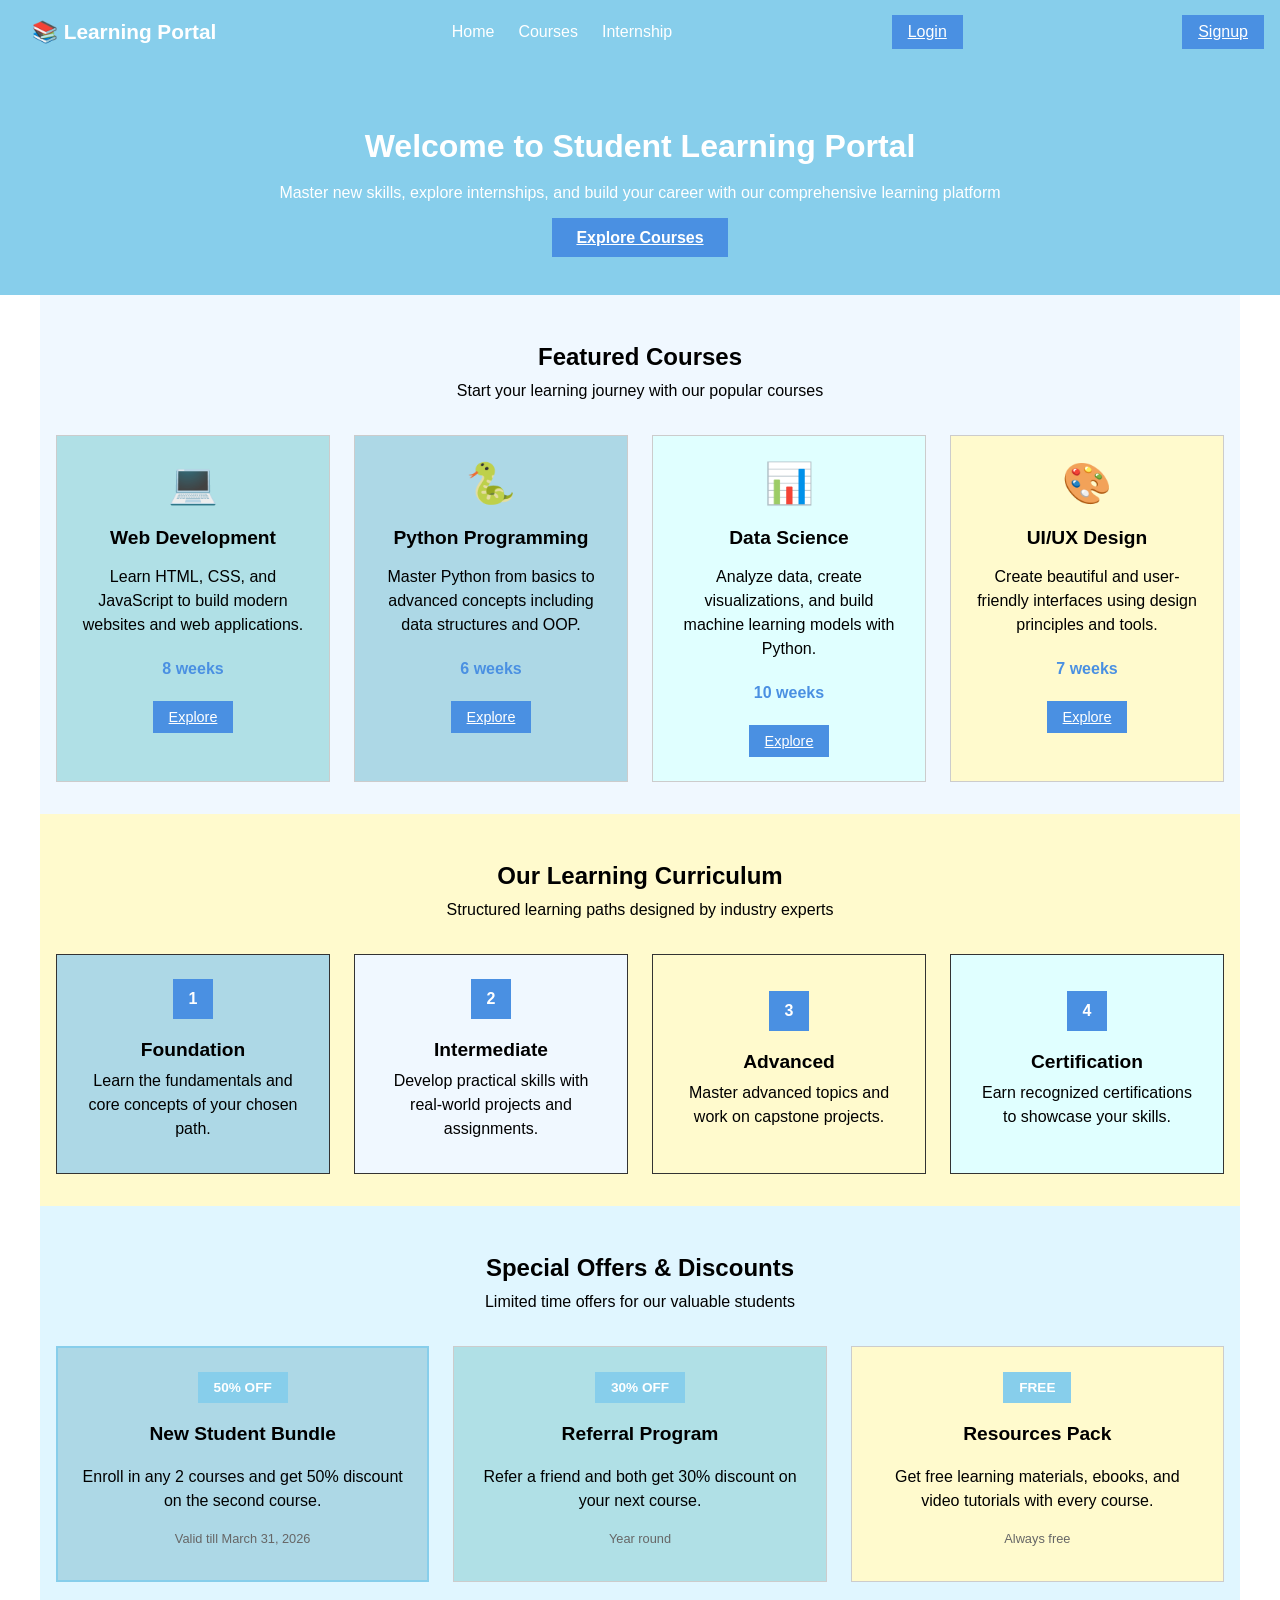
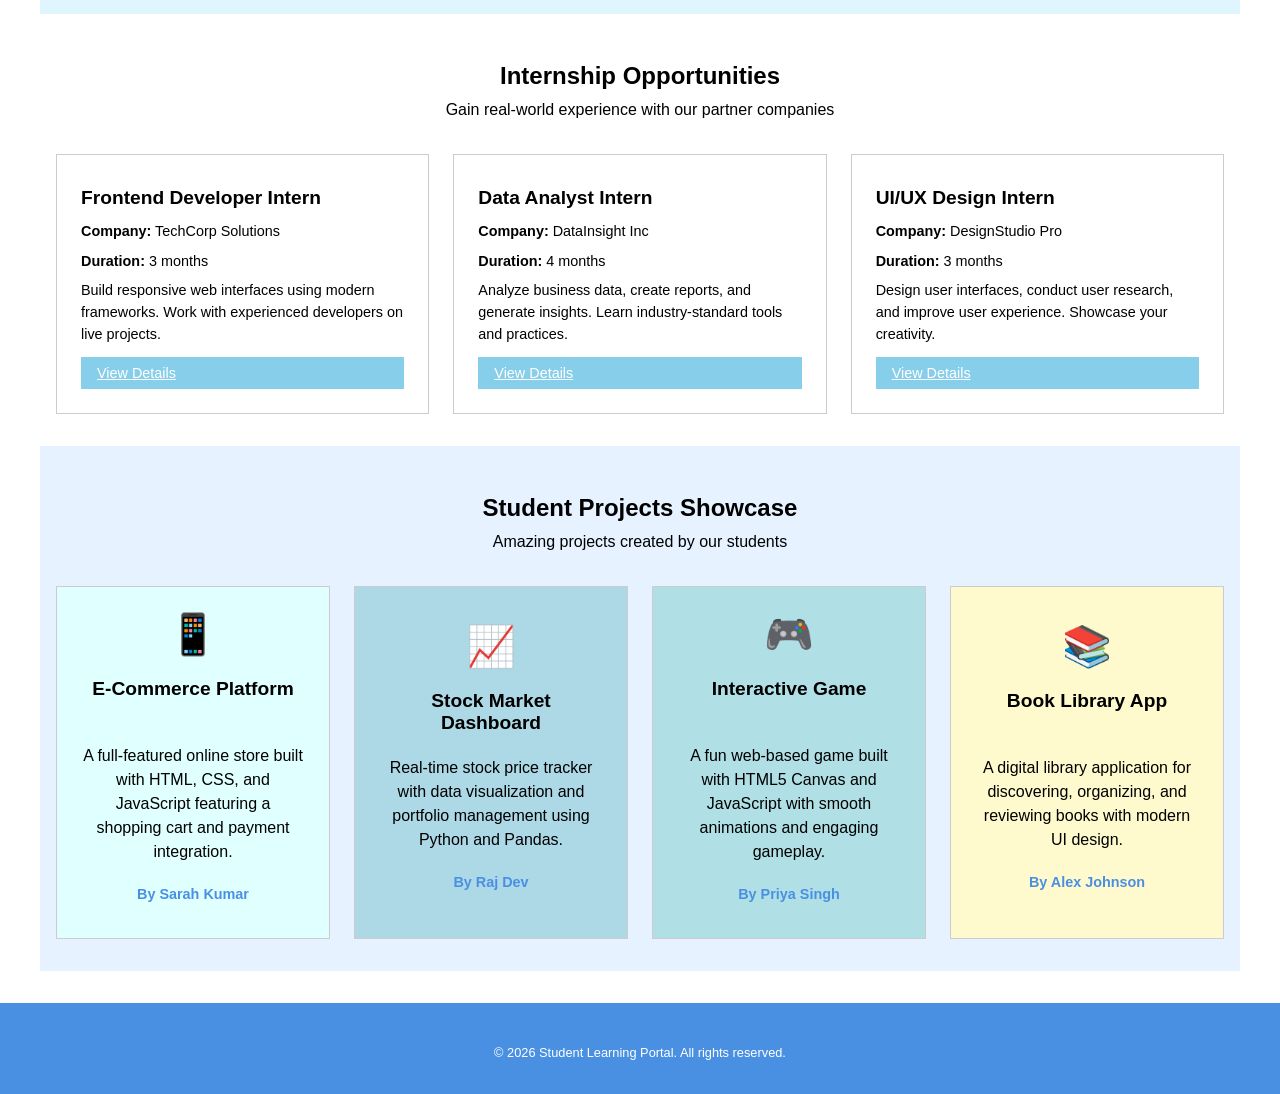
<file: index.html>
<!DOCTYPE html>
<html lang="en">
<head>
    <meta charset="UTF-8">
    <meta name="viewport" content="width=device-width, initial-scale=1.0">
    <title>Student Learning Portal - Home</title>
    <link rel="stylesheet" href="style.css">
</head>
<body>
    <!-- Navigation Bar -->
    <nav class="navbar">
        <div class="nav-container">
            <div class="logo">📚 Learning Portal</div>
            <ul class="nav-links">
                <li><a href="index.html" class="active">Home</a></li>
                <li><a href="courses.html">Courses</a></li>
                <li><a href="internship.html">Internship</a></li>
            </ul>
            <a href="login.html?form=login" class="auth-btn">Login</a>
            <a href="login.html?form=signup" class="auth-btn">Signup</a>
        </div>
    </nav>

    <!-- Hero Section -->
    <section class="hero">
        <div class="hero-content">
            <h1>Welcome to Student Learning Portal</h1>
            <p>Master new skills, explore internships, and build your career with our comprehensive learning platform</p>
            <a href="courses.html" class="cta-btn">Explore Courses</a>
        </div>
    </section>

    <!-- Courses Section -->
    <section class="section courses-preview">
        <div class="section-header">
            <h2>Featured Courses</h2>
            <p>Start your learning journey with our popular courses</p>
        </div>
        <div class="courses-grid">
            <div class="course-card">
                <div class="course-icon">💻</div>
                <h3>Web Development</h3>
                <p>Learn HTML, CSS, and JavaScript to build modern websites and web applications.</p>
                <p class="course-duration">8 weeks</p>
                <a href="courses.html" class="btn btn-primary">Explore</a>
            </div>
            <div class="course-card">
                <div class="course-icon">🐍</div>
                <h3>Python Programming</h3>
                <p>Master Python from basics to advanced concepts including data structures and OOP.</p>
                <p class="course-duration">6 weeks</p>
                <a href="courses.html" class="btn btn-primary">Explore</a>
            </div>
            <div class="course-card">
                <div class="course-icon">📊</div>
                <h3>Data Science</h3>
                <p>Analyze data, create visualizations, and build machine learning models with Python.</p>
                <p class="course-duration">10 weeks</p>
                <a href="courses.html" class="btn btn-primary">Explore</a>
            </div>
            <div class="course-card">
                <div class="course-icon">🎨</div>
                <h3>UI/UX Design</h3>
                <p>Create beautiful and user-friendly interfaces using design principles and tools.</p>
                <p class="course-duration">7 weeks</p>
                <a href="courses.html" class="btn btn-primary">Explore</a>
            </div>
        </div>
    </section>

    <!-- Curriculum Overview Section -->
    <section class="section curriculum">
        <div class="section-header">
            <h2>Our Learning Curriculum</h2>
            <p>Structured learning paths designed by industry experts</p>
        </div>
        <div class="curriculum-grid">
            <div class="curriculum-card">
                <div class="curriculum-number">1</div>
                <h3>Foundation</h3>
                <p>Learn the fundamentals and core concepts of your chosen path.</p>
            </div>
            <div class="curriculum-card">
                <div class="curriculum-number">2</div>
                <h3>Intermediate</h3>
                <p>Develop practical skills with real-world projects and assignments.</p>
            </div>
            <div class="curriculum-card">
                <div class="curriculum-number">3</div>
                <h3>Advanced</h3>
                <p>Master advanced topics and work on capstone projects.</p>
            </div>
            <div class="curriculum-card">
                <div class="curriculum-number">4</div>
                <h3>Certification</h3>
                <p>Earn recognized certifications to showcase your skills.</p>
            </div>
        </div>
    </section>

    <!-- Offers & Discounts Section -->
    <section class="section offers">
        <div class="section-header">
            <h2>Special Offers & Discounts</h2>
            <p>Limited time offers for our valuable students</p>
        </div>
        <div class="offers-grid">
            <div class="offer-card offer-featured">
                <div class="discount-badge">50% OFF</div>
                <h3>New Student Bundle</h3>
                <p>Enroll in any 2 courses and get 50% discount on the second course.</p>
                <p class="offer-validity">Valid till March 31, 2026</p>
            </div>
            <div class="offer-card">
                <div class="discount-badge">30% OFF</div>
                <h3>Referral Program</h3>
                <p>Refer a friend and both get 30% discount on your next course.</p>
                <p class="offer-validity">Year round</p>
            </div>
            <div class="offer-card">
                <div class="discount-badge">FREE</div>
                <h3>Resources Pack</h3>
                <p>Get free learning materials, ebooks, and video tutorials with every course.</p>
                <p class="offer-validity">Always free</p>
            </div>
        </div>
    </section>

    <!-- Internships Section -->
    <section class="section internships-preview">
        <div class="section-header">
            <h2>Internship Opportunities</h2>
            <p>Gain real-world experience with our partner companies</p>
        </div>
        <div class="internships-grid">
            <div class="internship-card">
                <h3>Frontend Developer Intern</h3>
                <p><strong>Company:</strong> TechCorp Solutions</p>
                <p><strong>Duration:</strong> 3 months</p>
                <p>Build responsive web interfaces using modern frameworks. Work with experienced developers on live projects.</p>
                <a href="internship.html" class="btn btn-secondary">View Details</a>
            </div>
            <div class="internship-card">
                <h3>Data Analyst Intern</h3>
                <p><strong>Company:</strong> DataInsight Inc</p>
                <p><strong>Duration:</strong> 4 months</p>
                <p>Analyze business data, create reports, and generate insights. Learn industry-standard tools and practices.</p>
                <a href="internship.html" class="btn btn-secondary">View Details</a>
            </div>
            <div class="internship-card">
                <h3>UI/UX Design Intern</h3>
                <p><strong>Company:</strong> DesignStudio Pro</p>
                <p><strong>Duration:</strong> 3 months</p>
                <p>Design user interfaces, conduct user research, and improve user experience. Showcase your creativity.</p>
                <a href="internship.html" class="btn btn-secondary">View Details</a>
            </div>
        </div>
    </section>

    <!-- Projects Showcase Section -->
    <section class="section projects">
        <div class="section-header">
            <h2>Student Projects Showcase</h2>
            <p>Amazing projects created by our students</p>
        </div>
        <div class="projects-grid">
            <div class="project-card">
                <div class="project-image">📱</div>
                <h3>E-Commerce Platform</h3>
                <p>A full-featured online store built with HTML, CSS, and JavaScript featuring a shopping cart and payment integration.</p>
                <p class="project-author">By Sarah Kumar</p>
            </div>
            <div class="project-card">
                <div class="project-image">📈</div>
                <h3>Stock Market Dashboard</h3>
                <p>Real-time stock price tracker with data visualization and portfolio management using Python and Pandas.</p>
                <p class="project-author">By Raj Dev</p>
            </div>
            <div class="project-card">
                <div class="project-image">🎮</div>
                <h3>Interactive Game</h3>
                <p>A fun web-based game built with HTML5 Canvas and JavaScript with smooth animations and engaging gameplay.</p>
                <p class="project-author">By Priya Singh</p>
            </div>
            <div class="project-card">
                <div class="project-image">📚</div>
                <h3>Book Library App</h3>
                <p>A digital library application for discovering, organizing, and reviewing books with modern UI design.</p>
                <p class="project-author">By Alex Johnson</p>
            </div>
        </div>
    </section>

    <!-- Footer -->
    <footer class="footer">
        <div class="footer-content">
            <div class="footer-section">
                <h4>About Us</h4>
                <p>Student Learning Portal is dedicated to providing quality education and career guidance to aspiring professionals worldwide.</p>
            </div>
            <div class="footer-section">
                <h4>Quick Links</h4>
                <ul>
                    <li><a href="index.html">Home</a></li>
                    <li><a href="courses.html">Courses</a></li>
                    <li><a href="internship.html">Internships</a></li>
                    <li><a href="login.html">Login</a></li>
                </ul>
            </div>
            <div class="footer-section">
                <h4>Contact Us</h4>
                <p>📧 Email: info@studentportal.com</p>
                <p>📞 Phone: +1 (555) 123-4567</p>
                <p>📍 Address: 123 Learning St, Education City, EC 12345</p>
            </div>
            <div class="footer-section">
                <h4>Follow Us</h4>
                <p>Facebook | Twitter | LinkedIn | Instagram</p>
            </div>
        </div>
        <div class="footer-bottom">
            <p>&copy; 2026 Student Learning Portal. All rights reserved.</p>
        </div>
    </footer>
</body>
</html>
</file>
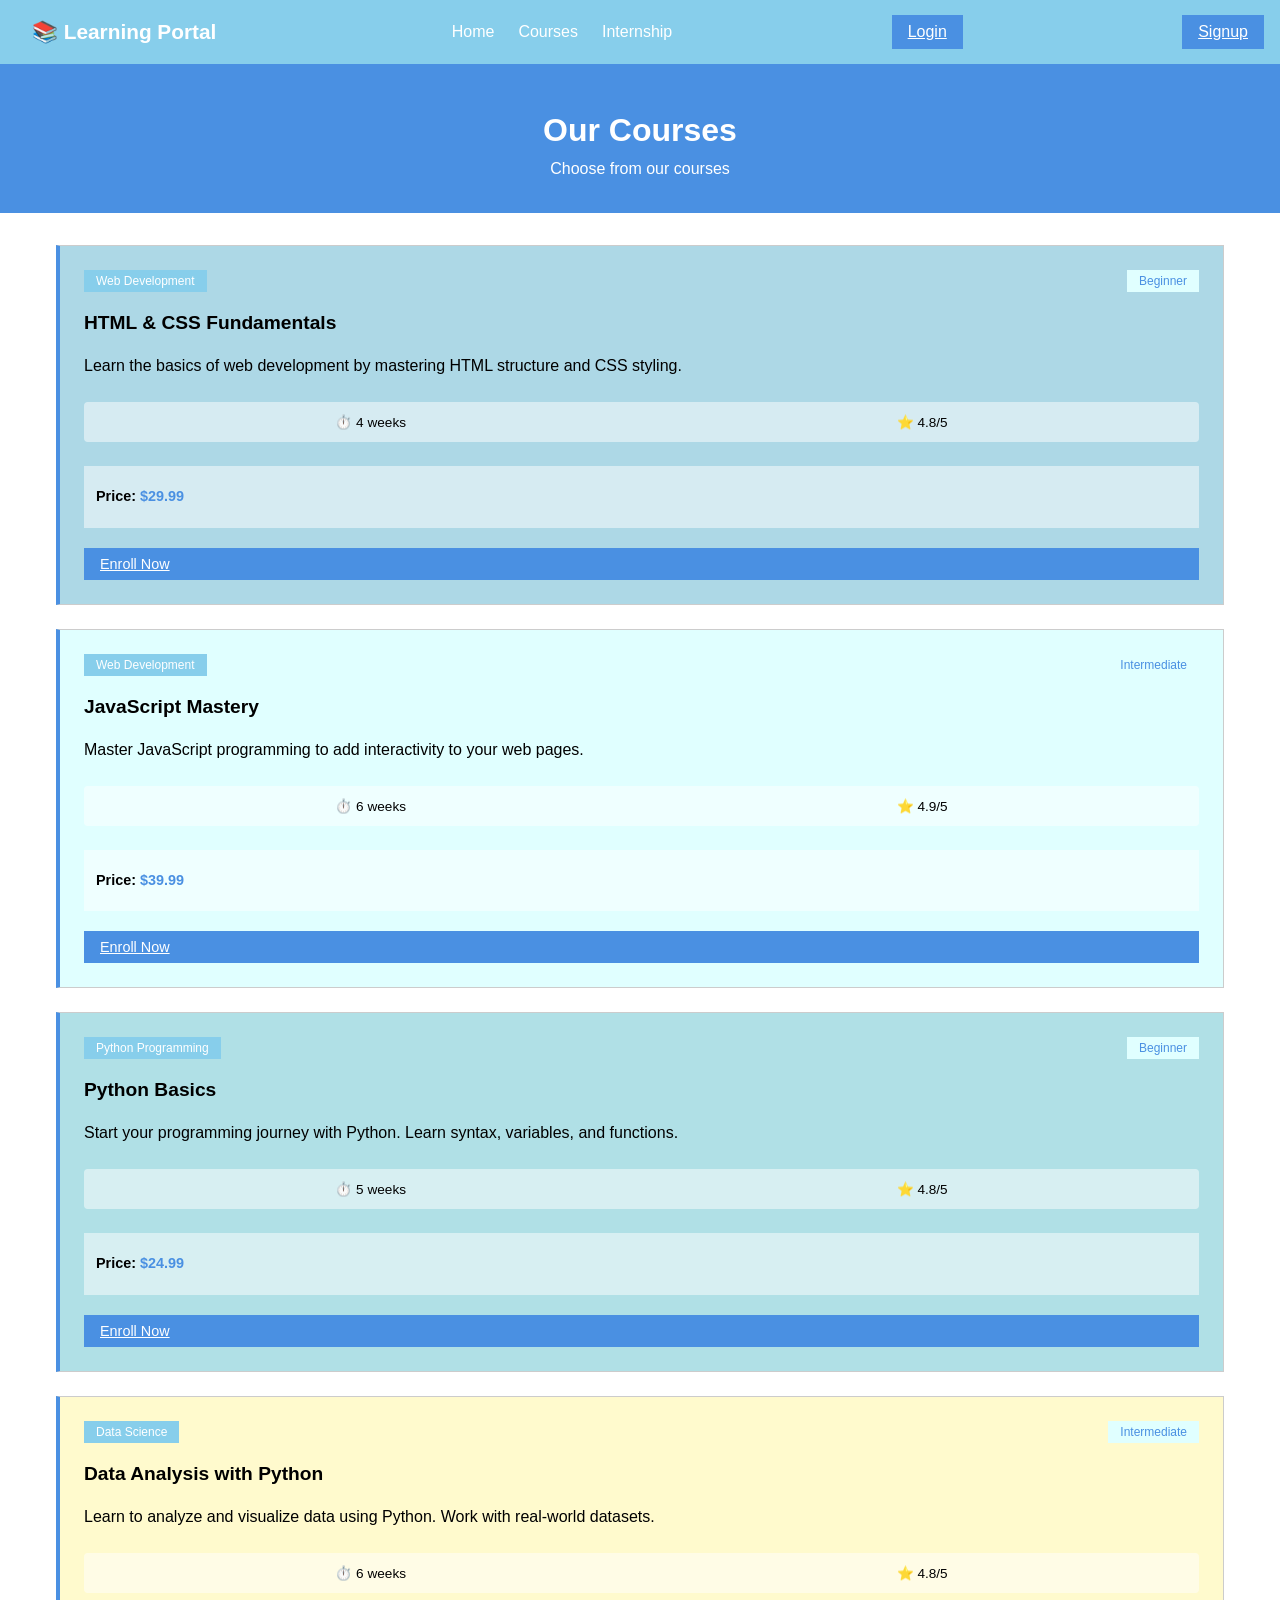
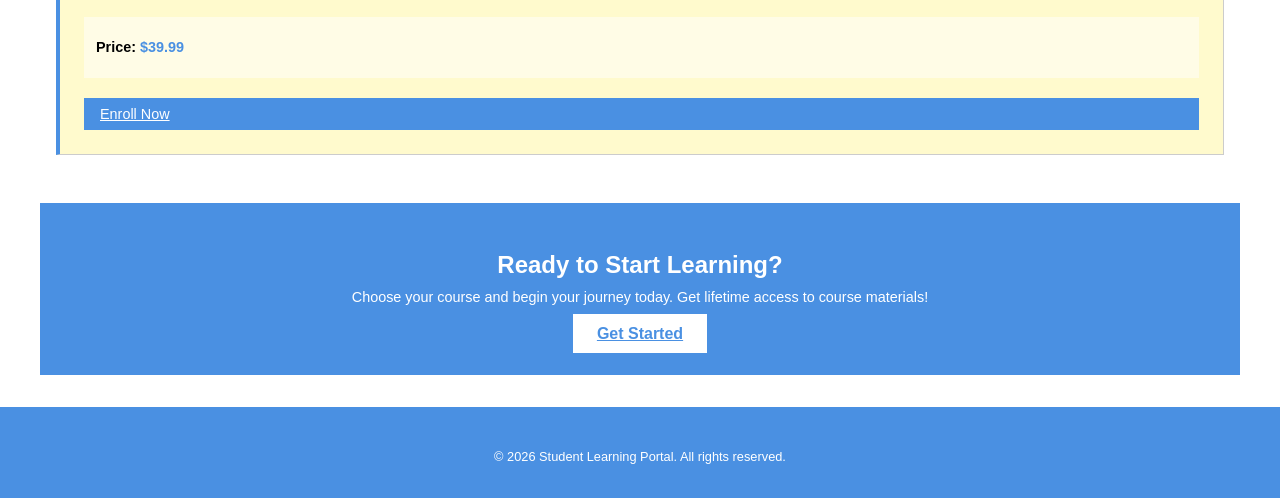
<file: courses.html>
<!DOCTYPE html>
<html lang="en">
<head>
    <meta charset="UTF-8">
    <meta name="viewport" content="width=device-width, initial-scale=1.0">
    <title>Courses - Student Learning Portal</title>
    <link rel="stylesheet" href="style.css">
</head>
<body>
    <!-- Navigation Bar -->
    <nav class="navbar">
        <div class="nav-container">
            <div class="logo">📚 Learning Portal</div>
            <ul class="nav-links">
                <li><a href="index.html">Home</a></li>
                <li><a href="courses.html" class="active">Courses</a></li>
                <li><a href="internship.html">Internship</a></li>
            </ul>
            <a href="login.html?form=login" class="auth-btn">Login</a>
            <a href="login.html?form=signup" class="auth-btn">Signup</a>
        </div>
    </nav>

    <!-- Page Header -->
    <section class="page-header">
        <h1>Our Courses</h1>
        <p>Choose from our courses</p>
    </section>

    <!-- Courses Section -->
    <section class="section courses-full">
        <div class="courses-grid-full">
            <!-- Web Development -->
            <div class="course-card-full">
                <div class="course-header">
                    <span class="course-category">Web Development</span>
                    <span class="course-level">Beginner</span>
                </div>
                <h3>HTML & CSS Fundamentals</h3>
                <p class="course-description">Learn the basics of web development by mastering HTML structure and CSS styling.</p>
                <div class="course-details">
                    <span>⏱️ 4 weeks</span>
                    <span>⭐ 4.8/5</span>
                </div>
                <div class="course-meta">
                    <p><strong>Price:</strong> <span class="price">$29.99</span></p>
                </div>
                <a href="login.html" class="btn btn-primary">Enroll Now</a>
            </div>

            <!-- JavaScript -->
            <div class="course-card-full">
                <div class="course-header">
                    <span class="course-category">Web Development</span>
                    <span class="course-level">Intermediate</span>
                </div>
                <h3>JavaScript Mastery</h3>
                <p class="course-description">Master JavaScript programming to add interactivity to your web pages.</p>
                <div class="course-details">
                    <span>⏱️ 6 weeks</span>
                    <span>⭐ 4.9/5</span>
                </div>
                <div class="course-meta">
                    <p><strong>Price:</strong> <span class="price">$39.99</span></p>
                </div>
                <a href="login.html" class="btn btn-primary">Enroll Now</a>
            </div>

            <!-- Python -->
            <div class="course-card-full">
                <div class="course-header">
                    <span class="course-category">Python Programming</span>
                    <span class="course-level">Beginner</span>
                </div>
                <h3>Python Basics</h3>
                <p class="course-description">Start your programming journey with Python. Learn syntax, variables, and functions.</p>
                <div class="course-details">
                    <span>⏱️ 5 weeks</span>
                    <span>⭐ 4.8/5</span>
                </div>
                <div class="course-meta">
                    <p><strong>Price:</strong> <span class="price">$24.99</span></p>
                </div>
                <a href="login.html" class="btn btn-primary">Enroll Now</a>
            </div>

            <!-- Data Science -->
            <div class="course-card-full">
                <div class="course-header">
                    <span class="course-category">Data Science</span>
                    <span class="course-level">Intermediate</span>
                </div>
                <h3>Data Analysis with Python</h3>
                <p class="course-description">Learn to analyze and visualize data using Python. Work with real-world datasets.</p>
                <div class="course-details">
                    <span>⏱️ 6 weeks</span>
                    <span>⭐ 4.8/5</span>
                </div>
                <div class="course-meta">
                    <p><strong>Price:</strong> <span class="price">$39.99</span></p>
                </div>
                <a href="login.html" class="btn btn-primary">Enroll Now</a>
            </div>
        </div>
    </section>

    <!-- Call to Action -->
    <section class="section cta-section">
        <h2>Ready to Start Learning?</h2>
        <p>Choose your course and begin your journey today. Get lifetime access to course materials!</p>
        <a href="login.html" class="cta-btn">Get Started</a>
    </section>

    <!-- Footer -->
    <footer class="footer">
        <div class="footer-content">
            <div class="footer-section">
                <h4>About Us</h4>
                <p>Student Learning Portal is dedicated to providing quality education and career guidance to aspiring professionals worldwide.</p>
            </div>
            <div class="footer-section">
                <h4>Quick Links</h4>
                <ul>
                    <li><a href="index.html">Home</a></li>
                    <li><a href="courses.html">Courses</a></li>
                    <li><a href="internship.html">Internships</a></li>
                    <li><a href="login.html">Login</a></li>
                </ul>
            </div>
            <div class="footer-section">
                <h4>Contact Us</h4>
                <p>📧 Email: info@studentportal.com</p>
                <p>📞 Phone: +1 (555) 123-4567</p>
                <p>📍 Address: 123 Learning St, Education City, EC 12345</p>
            </div>
            <div class="footer-section">
                <h4>Follow Us</h4>
                <p>Facebook | Twitter | LinkedIn | Instagram</p>
            </div>
        </div>
        <div class="footer-bottom">
            <p>&copy; 2026 Student Learning Portal. All rights reserved.</p>
        </div>
    </footer>
</body>
</html>
</file>
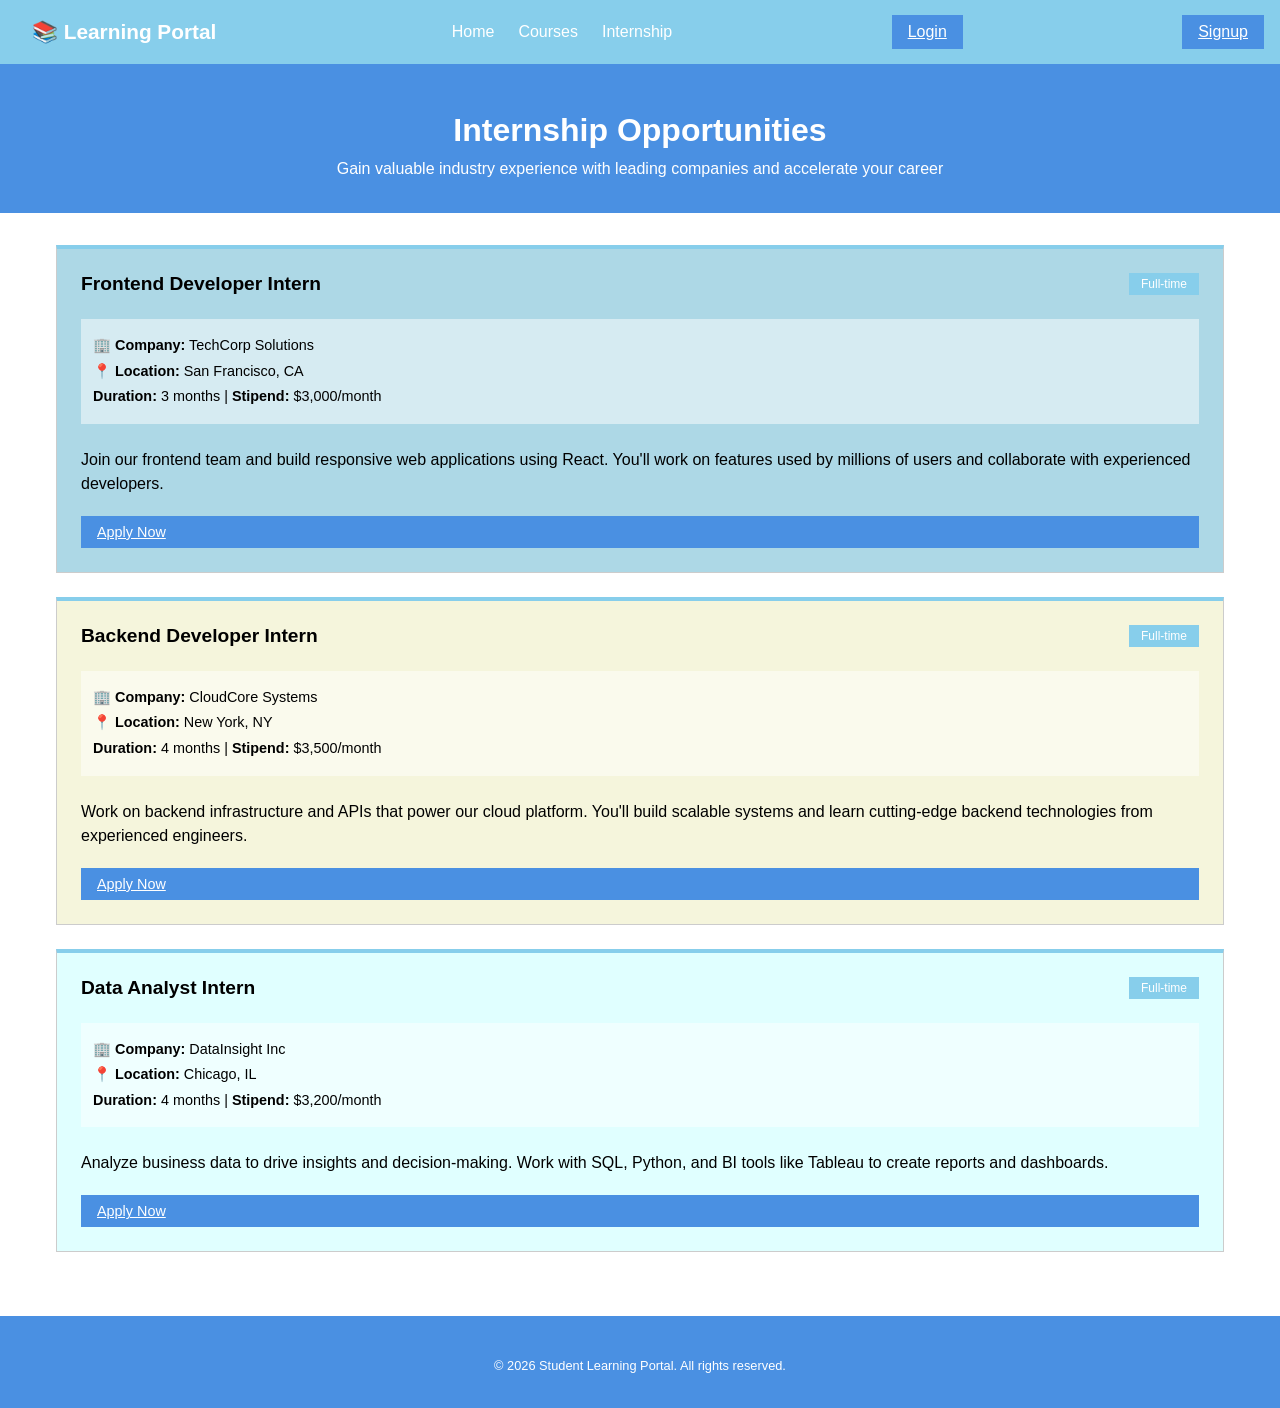
<file: internship.html>
<!DOCTYPE html>
<html lang="en">
<head>
    <meta charset="UTF-8">
    <meta name="viewport" content="width=device-width, initial-scale=1.0">
    <title>Internships - Student Learning Portal</title>
    <link rel="stylesheet" href="style.css">
</head>
<body>
    <!-- Navigation Bar -->
    <nav class="navbar">
        <div class="nav-container">
            <div class="logo">📚 Learning Portal</div>
            <ul class="nav-links">
                <li><a href="index.html">Home</a></li>
                <li><a href="courses.html">Courses</a></li>
                <li><a href="internship.html" class="active">Internship</a></li>
            </ul>
            <a href="login.html?form=login" class="auth-btn">Login</a>
            <a href="login.html?form=signup" class="auth-btn">Signup</a>
        </div>
    </nav>

    <!-- Page Header -->
    <section class="page-header">
        <h1>Internship Opportunities</h1>
        <p>Gain valuable industry experience with leading companies and accelerate your career</p>
    </section>

    <!-- Internships Section -->
    <section class="section internships-full">
        <div class="internships-grid-full">
            <!-- Frontend Developer Internship -->
            <div class="internship-card-full">
                <div class="internship-header">
                    <h3>Frontend Developer Intern</h3>
                    <span class="internship-type">Full-time</span>
                </div>
                <div class="company-info">
                    <p><strong>🏢 Company:</strong> TechCorp Solutions</p>
                    <p><strong>📍 Location:</strong> San Francisco, CA</p>
                    <p><strong>Duration:</strong> 3 months | <strong>Stipend:</strong> $3,000/month</p>
                </div>
                <p class="internship-description">Join our frontend team and build responsive web applications using React. You'll work on features used by millions of users and collaborate with experienced developers.</p>
                <a href="login.html" class="btn btn-primary">Apply Now</a>
            </div>

            <!-- Backend Developer Internship -->
            <div class="internship-card-full">
                <div class="internship-header">
                    <h3>Backend Developer Intern</h3>
                    <span class="internship-type">Full-time</span>
                </div>
                <div class="company-info">
                    <p><strong>🏢 Company:</strong> CloudCore Systems</p>
                    <p><strong>📍 Location:</strong> New York, NY</p>
                    <p><strong>Duration:</strong> 4 months | <strong>Stipend:</strong> $3,500/month</p>
                </div>
                <p class="internship-description">Work on backend infrastructure and APIs that power our cloud platform. You'll build scalable systems and learn cutting-edge backend technologies from experienced engineers.</p>
                <a href="login.html" class="btn btn-primary">Apply Now</a>
            </div>

            <!-- Data Analyst Internship -->
            <div class="internship-card-full">
                <div class="internship-header">
                    <h3>Data Analyst Intern</h3>
                    <span class="internship-type">Full-time</span>
                </div>
                <div class="company-info">
                    <p><strong>🏢 Company:</strong> DataInsight Inc</p>
                    <p><strong>📍 Location:</strong> Chicago, IL</p>
                    <p><strong>Duration:</strong> 4 months | <strong>Stipend:</strong> $3,200/month</p>
                </div>
                <p class="internship-description">Analyze business data to drive insights and decision-making. Work with SQL, Python, and BI tools like Tableau to create reports and dashboards.</p>
                <a href="login.html" class="btn btn-primary">Apply Now</a>
            </div>
        </div>
    </section>

    <!-- Footer -->
    <footer class="footer">
        <div class="footer-content">
            <div class="footer-section">
                <h4>About Us</h4>
                <p>Student Learning Portal is dedicated to providing quality education and career guidance to aspiring professionals worldwide.</p>
            </div>
            <div class="footer-section">
                <h4>Quick Links</h4>
                <ul>
                    <li><a href="index.html">Home</a></li>
                    <li><a href="courses.html">Courses</a></li>
                    <li><a href="internship.html">Internships</a></li>
                    <li><a href="login.html">Login</a></li>
                </ul>
            </div>
            <div class="footer-section">
                <h4>Contact Us</h4>
                <p>📧 Email: info@studentportal.com</p>
                <p>📞 Phone: +1 (555) 123-4567</p>
                <p>📍 Address: 123 Learning St, Education City, EC 12345</p>
            </div>
            <div class="footer-section">
                <h4>Follow Us</h4>
                <p>Facebook | Twitter | LinkedIn | Instagram</p>
            </div>
        </div>
        <div class="footer-bottom">
            <p>&copy; 2026 Student Learning Portal. All rights reserved.</p>
        </div>
    </footer>
</body>
</html>
</file>
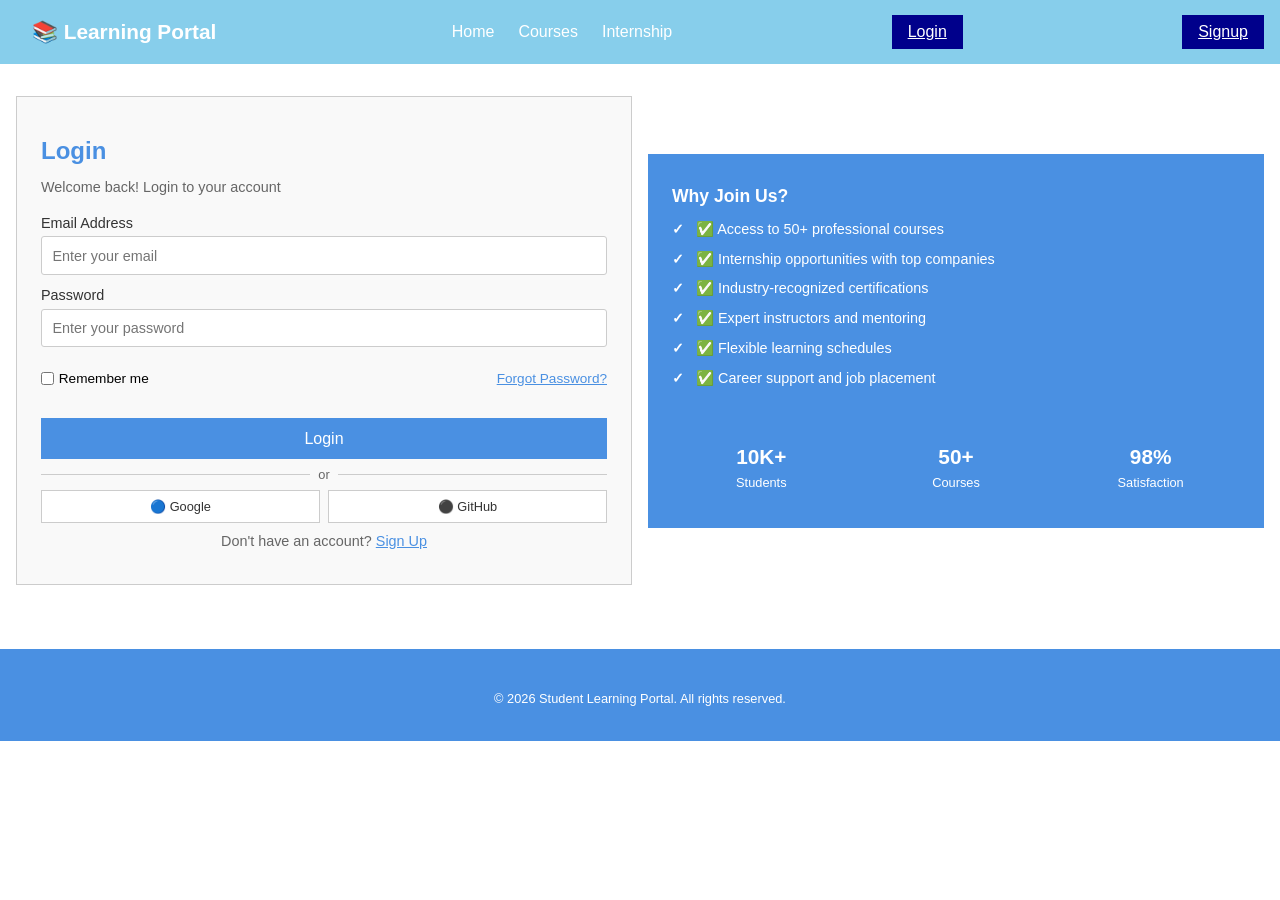
<file: login.html>
<!DOCTYPE html>
<html lang="en">
<head>
    <meta charset="UTF-8">
    <meta name="viewport" content="width=device-width, initial-scale=1.0">
    <title>Login / Signup - Student Learning Portal</title>
    <link rel="stylesheet" href="style.css">
</head>
<body>
    <!-- Navigation Bar -->
    <nav class="navbar">
        <div class="nav-container">
            <div class="logo">📚 Learning Portal</div>
            <ul class="nav-links">
                <li><a href="index.html">Home</a></li>
                <li><a href="courses.html">Courses</a></li>
                <li><a href="internship.html">Internship</a></li>
            </ul>
            <a href="login.html?form=login" class="auth-btn active-btn">Login</a>
            <a href="login.html?form=signup" class="auth-btn active-btn">Signup</a>
        </div>
    </nav>

    <!-- Auth Container -->
    <section class="auth-section">
        <div class="auth-container">
            <!-- Login Form -->
            <div class="auth-form login-form">
                <h2>Login</h2>
                <p class="form-subtitle">Welcome back! Login to your account</p>
                
                <form class="form">
                    <div class="form-group">
                        <label for="login-email">Email Address</label>
                        <input 
                            type="email" 
                            id="login-email" 
                            placeholder="Enter your email" 
                            required
                        >
                    </div>

                    <div class="form-group">
                        <label for="login-password">Password</label>
                        <input 
                            type="password" 
                            id="login-password" 
                            placeholder="Enter your password" 
                            required
                        >
                    </div>

                    <div class="form-options">
                        <label class="checkbox">
                            <input type="checkbox">
                            Remember me
                        </label>
                        <a href="#" class="forgot-password">Forgot Password?</a>
                    </div>

                    <button type="submit" class="btn btn-primary btn-large">Login</button>
                </form>

                <div class="form-divider">
                    <span>or</span>
                </div>

                <div class="social-login">
                    <button class="btn-social google-btn">
                        🔵 Google
                    </button>
                    <button class="btn-social github-btn">
                        ⚫ GitHub
                    </button>
                </div>

                <p class="form-switch">
                    Don't have an account? 
                    <a href="#" onclick="toggleForms(event)">Sign Up</a>
                </p>
            </div>

            <!-- Signup Form (Hidden by default) -->
            <div class="auth-form signup-form hidden">
                <h2>Create Account</h2>
                <p class="form-subtitle">Join our learning community today</p>
                
                <form class="form">
                    <div class="form-group">
                        <label for="signup-name">Full Name</label>
                        <input 
                            type="text" 
                            id="signup-name" 
                            placeholder="Enter your full name" 
                            required
                        >
                    </div>

                    <div class="form-group">
                        <label for="signup-email">Email Address</label>
                        <input 
                            type="email" 
                            id="signup-email" 
                            placeholder="Enter your email" 
                            required
                        >
                    </div>

                    <div class="form-group">
                        <label for="signup-password">Password</label>
                        <input 
                            type="password" 
                            id="signup-password" 
                            placeholder="Create a strong password" 
                            required
                        >
                    </div>

                    <div class="form-group">
                        <label for="signup-confirm">Confirm Password</label>
                        <input 
                            type="password" 
                            id="signup-confirm" 
                            placeholder="Confirm your password" 
                            required
                        >
                    </div>

                    <div class="form-group">
                        <label for="signup-phone">Phone Number (Optional)</label>
                        <input 
                            type="tel" 
                            id="signup-phone" 
                            placeholder="Enter your phone number"
                        >
                    </div>

                    <label class="checkbox">
                        <input type="checkbox" required>
                        I agree to the Terms of Service and Privacy Policy
                    </label>

                    <button type="submit" class="btn btn-primary btn-large">Create Account</button>
                </form>

                <div class="form-divider">
                    <span>or</span>
                </div>

                <div class="social-login">
                    <button class="btn-social google-btn">
                        🔵 Google
                    </button>
                    <button class="btn-social github-btn">
                        ⚫ GitHub
                    </button>
                </div>

                <p class="form-switch">
                    Already have an account? 
                    <a href="#" onclick="toggleForms(event)">Login</a>
                </p>
            </div>

            <!-- Info Section -->
            <div class="auth-info">
                <h3>Why Join Us?</h3>
                <ul class="benefits-list">
                    <li>✅ Access to 50+ professional courses</li>
                    <li>✅ Internship opportunities with top companies</li>
                    <li>✅ Industry-recognized certifications</li>
                    <li>✅ Expert instructors and mentoring</li>
                    <li>✅ Flexible learning schedules</li>
                    <li>✅ Career support and job placement</li>
                </ul>
                
                <div class="stats">
                    <div class="stat">
                        <div class="stat-number">10K+</div>
                        <div class="stat-label">Students</div>
                    </div>
                    <div class="stat">
                        <div class="stat-number">50+</div>
                        <div class="stat-label">Courses</div>
                    </div>
                    <div class="stat">
                        <div class="stat-number">98%</div>
                        <div class="stat-label">Satisfaction</div>
                    </div>
                </div>
            </div>
        </div>
    </section>

    <!-- Footer -->
    <footer class="footer">
        <div class="footer-content">
            <div class="footer-section">
                <h4>About Us</h4>
                <p>Student Learning Portal is dedicated to providing quality education and career guidance to aspiring professionals worldwide.</p>
            </div>
            <div class="footer-section">
                <h4>Quick Links</h4>
                <ul>
                    <li><a href="index.html">Home</a></li>
                    <li><a href="courses.html">Courses</a></li>
                    <li><a href="internship.html">Internships</a></li>
                    <li><a href="login.html">Login</a></li>
                </ul>
            </div>
            <div class="footer-section">
                <h4>Contact Us</h4>
                <p>📧 Email: info@studentportal.com</p>
                <p>📞 Phone: +1 (555) 123-4567</p>
                <p>📍 Address: 123 Learning St, Education City, EC 12345</p>
            </div>
            <div class="footer-section">
                <h4>Follow Us</h4>
                <p>Facebook | Twitter | LinkedIn | Instagram</p>
            </div>
        </div>
        <div class="footer-bottom">
            <p>&copy; 2026 Student Learning Portal. All rights reserved.</p>
        </div>
    </footer>

    <script>
        // Handle form display based on URL parameter
        function setupForms() {
            const params = new URLSearchParams(window.location.search);
            const formType = params.get('form');
            
            const loginForm = document.querySelector('.login-form');
            const signupForm = document.querySelector('.signup-form');
            
            if (formType === 'signup') {
                loginForm.classList.add('hidden');
                signupForm.classList.remove('hidden');
            } else {
                loginForm.classList.remove('hidden');
                signupForm.classList.add('hidden');
            }
        }
        
        // Simple form toggle without the need for external JavaScript
        function toggleForms(event) {
            event.preventDefault();
            const loginForm = document.querySelector('.login-form');
            const signupForm = document.querySelector('.signup-form');
            
            loginForm.classList.toggle('hidden');
            signupForm.classList.toggle('hidden');
        }
        
        // Handle form submission and redirect to home page
        function handleFormSubmit(event) {
            event.preventDefault();
            window.location.href = 'index.html';
        }
        
        // Setup forms on page load
        document.addEventListener('DOMContentLoaded', function() {
            setupForms();
            
            // Add submit event listeners to all forms
            const forms = document.querySelectorAll('.form');
            forms.forEach(form => {
                form.addEventListener('submit', handleFormSubmit);
            });
        });
    </script>
</body>
</html>
</file>
<file: style.css>
/* Basic Student Portal Styles */

* {
    margin: 0;
    padding: 0;
    box-sizing: border-box;
}

body {
    font-family: Arial, sans-serif;
    background-color: #fff;
    color: #000;
}

h1 {
    font-size: 2rem;
    margin: 1rem 0;
}

h2 {
    font-size: 1.5rem;
    margin: 1rem 0;
}

h3 {
    font-size: 1.2rem;
    margin: 0.5rem 0;
}

h4 {
    font-size: 1rem;
}

p {
    margin: 0.5rem 0;
    line-height: 1.5;
}

a {
    color: #4A90E2;
}

a:hover {
    text-decoration: underline;
}

/* Navigation */
.navbar {
    background-color: #87CEEB;
    color: white;
    padding: 0;
}

.logo {
    font-size: 1.3rem;
    font-weight: bold;
    padding: 0.5rem 1rem;
}

.nav-links {
    display: flex;
    list-style: none;
    gap: 1.5rem;
    align-items: center;
}

.nav-links a {
    color: white;
    text-decoration: none;
}

.nav-links a:hover {
    text-decoration: underline;
}

.nav-container {
    display: flex;
    justify-content: space-between;
    align-items: center;
    padding: 0.75rem 1rem;
    gap: 2rem;
    max-width: 1400px;
    margin: 0 auto;
}

.auth-btn {
    background-color: #4A90E2;
    color: white;
    border: none;
    padding: 0.5rem 1rem;
    cursor: pointer;
    font-size: 1rem;
    white-space: nowrap;
}

.auth-btn:hover {
    background-color: #357ABD;
}

.active-btn {
    background-color: darkblue;
}

/* Buttons */
.btn {
    background-color: #4A90E2;
    color: white;
    border: none;
    padding: 0.5rem 1rem;
    cursor: pointer;
    font-size: 0.9rem;
    margin-top: 0.5rem;
}

.btn:hover {
    background-color: #357ABD;
}

.btn-primary {
    background-color: #4A90E2;
    color: white;
}

.btn-primary:hover {
    background-color: #357ABD;
}

.btn-secondary {
    background-color: #87CEEB;
    color: white;
}

.btn-secondary:hover {
    background-color: #6FA8C7;
}

.btn-large {
    padding: 0.7rem 1.5rem;
    font-size: 1rem;
}

.cta-btn {
    background-color: #4A90E2;
    color: white;
    padding: 0.7rem 1.5rem;
    border: none;
    cursor: pointer;
    font-weight: bold;
}

.cta-btn:hover {
    background-color: #357ABD;
}

/* Hero Section */
.hero {
    background-color: #87CEEB;
    color: white;
    padding: 3rem 1rem;
    text-align: center;
}

.hero h1 {
    color: white;
    margin-bottom: 1rem;
}

.hero p {
    color: white;
    margin-bottom: 1.5rem;
}

/* Sections */
.section {
    max-width: 1200px;
    margin: 0 auto;
    padding: 2rem 1rem;
}

.courses-preview {
    background-color: #F0F8FF;
}

.curriculum {
    background-color: #FFFACD;
}

.offers {
    background-color: #E0F6FF;
}

.internships {
    background-color: #F5F5DC;
}

.projects {
    background-color: #E6F2FF;
}

.courses-full {
    max-width: 1200px;
    margin: 0 auto;
    padding: 2rem 1rem;
}

.internships-full {
    max-width: 1200px;
    margin: 0 auto;
    padding: 2rem 1rem;
}

.section-header {
    text-align: center;
    margin-bottom: 2rem;
}

.section-header h2 {
    margin-bottom: 0.5rem;
}

.section-header p {
    margin: 0;
}

.page-header {
    background-color: #4A90E2;
    color: white;
    padding: 2rem 1rem;
    text-align: center;
}

.page-header h1 {
    margin-bottom: 0.5rem;
}

.page-header p {
    margin: 0;
}

/* Grids */
.courses-grid {
    display: grid;
    grid-template-columns: repeat(4, 1fr);
    gap: 1.5rem;
    justify-items: stretch;
}

.internships-grid {
    display: grid;
    grid-template-columns: repeat(3, 1fr);
    gap: 1.5rem;
    justify-items: stretch;
}

.projects-grid {
    display: grid;
    grid-template-columns: repeat(4, 1fr);
    gap: 1.5rem;
    justify-items: stretch;
}

.curriculum-grid {
    display: grid;
    grid-template-columns: repeat(4, 1fr);
    gap: 1.5rem;
    justify-items: stretch;
}

.offers-grid {
    display: grid;
    grid-template-columns: repeat(3, 1fr);
    gap: 1.5rem;
    justify-items: stretch;
}

.courses-grid-full {
    display: grid;
    grid-template-columns: 1fr;
    gap: 1.5rem;
}

.internships-grid-full {
    display: grid;
    grid-template-columns: 1fr;
    gap: 1.5rem;
}

/* Cards */
.course-card {
    border: 1px solid #ccc;
    padding: 1.5rem;
    text-align: center;
    display: flex;
    flex-direction: column;
    align-items: center;
    justify-content: flex-start;
    min-height: 250px;
}

.course-card:hover {
    border-color: #4A90E2;
}

.course-card:nth-child(1) {
    background-color: #B0E0E6;
}

.course-card:nth-child(2) {
    background-color: #ADD8E6;
}

.course-card:nth-child(3) {
    background-color: #E0FFFF;
}

.course-card:nth-child(4) {
    background-color: #FFFACD;
}

.course-icon {
    font-size: 2.5rem;
    margin-bottom: 0.75rem;
}

.course-duration {
    color: #4A90E2;
    font-weight: bold;
    margin: 0.75rem 0;
}

.course-card-full {
    border: 1px solid #ccc;
    padding: 1.5rem;
    border-left: 4px solid #4A90E2;
    display: flex;
    flex-direction: column;
}

.course-card-full:hover {
    border-color: #4A90E2;
}

.course-card-full:nth-child(1) {
    background-color: #ADD8E6;
}

.course-card-full:nth-child(2) {
    background-color: #E0FFFF;
}

.course-card-full:nth-child(3) {
    background-color: #B0E0E6;
}

.course-card-full:nth-child(4) {
    background-color: #FFFACD;
}

.course-header {
    display: flex;
    justify-content: space-between;
    align-items: center;
    gap: 1rem;
    margin-bottom: 0.75rem;
    flex-wrap: wrap;
}

.course-header h3 {
    margin: 0;
    flex: 1;
}

.course-category {
    background-color: #87CEEB;
    color: white;
    padding: 0.25rem 0.75rem;
    font-size: 0.75rem;
    white-space: nowrap;
}

.course-level {
    background-color: #E0FFFF;
    color: #4A90E2;
    padding: 0.25rem 0.75rem;
    font-size: 0.75rem;
    white-space: nowrap;
}

.course-description {
    text-align: left;
    margin: 0.75rem 0;
    line-height: 1.5;
}

.course-details {
    display: flex;
    justify-content: space-around;
    gap: 0.75rem;
    margin: 0.75rem 0;
    padding: 0.75rem;
    background-color: rgba(255,255,255,0.5);
    font-size: 0.85rem;
    border-radius: 4px;
}

.course-meta {
    background-color: rgba(255,255,255,0.5);
    padding: 0.75rem;
    margin: 0.75rem 0;
    text-align: left;
    font-size: 0.9rem;
}

.price {
    color: #4A90E2;
    font-weight: bold;
}

/* Internship Cards */
.internship-card {
    border: 1px solid #ccc;
    padding: 1.5rem;
    display: flex;
    flex-direction: column;
    min-height: 200px;
}

.internship-card:hover {
    border-color: #87CEEB;
}

.internship-card p {
    font-size: 0.9rem;
    margin: 0.25rem 0;
}

.internship-card-full {
    border: 1px solid #ccc;
    padding: 1.5rem;
    border-top: 4px solid #87CEEB;
    display: flex;
    flex-direction: column;
}

.internship-card-full:hover {
    border-color: #87CEEB;
}

.internship-card-full:nth-child(1) {
    background-color: #ADD8E6;
}

.internship-card-full:nth-child(2) {
    background-color: #F5F5DC;
}

.internship-card-full:nth-child(3) {
    background-color: #E0FFFF;
}

.internship-header {
    display: flex;
    justify-content: space-between;
    align-items: center;
    gap: 1rem;
    margin-bottom: 0.75rem;
    flex-wrap: wrap;
}

.internship-header h3 {
    margin: 0;
    flex: 1;
}

.internship-type {
    background-color: #87CEEB;
    color: white;
    padding: 0.25rem 0.75rem;
    font-size: 0.75rem;
    white-space: nowrap;
}

.company-info {
    background-color: rgba(255,255,255,0.5);
    padding: 0.75rem;
    margin: 0.75rem 0;
    font-size: 0.9rem;
}

.company-info p {
    margin: 0.25rem 0;
}

.internship-details {
    background-color: rgba(255,255,255,0.5);
    padding: 0.75rem;
    margin: 0.75rem 0;
    font-size: 0.9rem;
}

.internship-details p {
    margin: 0.25rem 0;
}

.internship-description {
    text-align: left;
    margin: 0.75rem 0;
    line-height: 1.5;
}

.requirements, .responsibilities {
    background-color: rgba(255,255,255,0.5);
    padding: 0.75rem;
    margin: 0.75rem 0;
}

.requirements h4, .responsibilities h4 {
    color: #4A90E2;
    margin-bottom: 0.5rem;
}

.requirements ul, .responsibilities ul {
    list-style: none;
    padding-left: 1.2rem;
}

.requirements li, .responsibilities li {
    margin: 0.35rem 0;
    padding-left: 0.8rem;
    position: relative;
}

.requirements li::before, .responsibilities li::before {
    content: '✓';
    position: absolute;
    left: 0;
    color: green;
}

/* ============================================
   CURRICULUM CARDS
   ============================================ */

.curriculum-card {
    border: 1px solid #333;
    padding: 1.5rem;
    text-align: center;
    display: flex;
    flex-direction: column;
    align-items: center;
    justify-content: center;
    min-height: 200px;
}

.curriculum-card:hover {
    border-color: #4A90E2;
}

.curriculum-card:nth-child(1) {
    background-color: #ADD8E6;
}

.curriculum-card:nth-child(2) {
    background-color: #F0F8FF;
}

.curriculum-card:nth-child(3) {
    background-color: #FFFACD;
}

.curriculum-card:nth-child(4) {
    background-color: #E0FFFF;
}

.curriculum-number {
    display: inline-flex;
    align-items: center;
    justify-content: center;
    width: 2.5rem;
    height: 2.5rem;
    background-color: #4A90E2;
    color: white;
    border-radius: 0;
    padding: 0;
    margin-bottom: 0.75rem;
    font-size: 1rem;
    font-weight: bold;
}

.curriculum-card h3 {
    margin-bottom: 0;
}

/* ============================================
   OFFERS CARDS
   ============================================ */

.offers-grid {
    display: grid;
    grid-template-columns: repeat(3, 1fr);
    gap: 1.5rem;
    margin-top: 1.5rem;
}

.offer-card {
    border: 1px solid #ccc;
    padding: 1.5rem;
    text-align: center;
    display: flex;
    flex-direction: column;
    align-items: center;
    justify-content: center;
    min-height: 220px;
}

.offer-card:hover {
    border-color: #87CEEB;
}

.offer-card:nth-child(1) {
    background-color: #ADD8E6;
}

.offer-card:nth-child(2) {
    background-color: #B0E0E6;
}

.offer-card:nth-child(3) {
    background-color: #FFFACD;
}

.offer-featured {
    border: 2px solid #87CEEB;
}

.discount-badge {
    display: inline-block;
    background-color: #87CEEB;
    color: white;
    padding: 0.5rem 1rem;
    margin-bottom: 0.75rem;
    font-size: 0.85rem;
    font-weight: bold;
}

.offer-card h3 {
    margin-bottom: 0.75rem;
}

.offer-validity {
    color: #666;
    font-size: 0.8rem;
}

/* ============================================
   PROJECT CARDS
   ============================================ */

.project-card {
    border: 1px solid #ccc;
    padding: 1.5rem;
    text-align: center;
    display: flex;
    flex-direction: column;
    align-items: center;
    justify-content: center;
    min-height: 220px;
}

.project-card:hover {
    border-color: #4A90E2;
}

.project-card:nth-child(1) {
    background-color: #E0FFFF;
}

.project-card:nth-child(2) {
    background-color: #ADD8E6;
}

.project-card:nth-child(3) {
    background-color: #B0E0E6;
}

.project-card:nth-child(4) {
    background-color: #FFFACD;
}

.project-image {
    font-size: 2.5rem;
    margin-bottom: 0.75rem;
}

.project-card h3 {
    margin-bottom: 0.75rem;
    min-height: 2.4em;
}

.project-author {
    color: #4A90E2;
    margin-top: 0.75rem;
    font-size: 0.9rem;
    font-weight: bold;
}

.app-info {
    background-color: rgba(255,255,255,0.7);
    padding: 1rem;
    text-align: left;
}

.steps {
    display: grid;
    grid-template-columns: repeat(5, 1fr);
    gap: 1rem;
    margin-top: 1.5rem;
}

.step {
    background: white;
    padding: 1.5rem;
    text-align: center;
    border: 1px solid #ccc;
    display: flex;
    flex-direction: column;
    align-items: center;
    justify-content: center;
    min-height: 180px;
}

.step:hover {
    border-color: #4A90E2;
}

.step-number {
    width: 2.5rem;
    height: 2.5rem;
    background-color: #4A90E2;
    color: white;
    border-radius: 0;
    display: flex;
    align-items: center;
    justify-content: center;
    font-size: 1rem;
    font-weight: bold;
    margin: 0 auto 0.75rem;
}

.step h3 {
    margin-bottom: 0.5rem;
    font-size: 0.9rem;
}

.auth-section {
    padding: 2rem 1rem;
    display: flex;
    align-items: center;
    justify-content: center;
}

.auth-container {
    display: grid;
    grid-template-columns: 1fr 1fr;
    gap: 1rem;
    width: 100%;
    align-items: center;
}

.auth-form {
    border: 1px solid #ccc;
    padding: 1.5rem;
    background-color: #f9f9f9;
}

.auth-form.hidden {
    display: none;
}

.auth-form h2 {
    margin-bottom: 0.75rem;
    color: #4A90E2;
}

.form-subtitle {
    color: #666;
    margin-bottom: 1rem;
    font-size: 0.9rem;
}

.form {
    display: flex;
    flex-direction: column;
    gap: 0.75rem;
}

.form-group {
    display: flex;
    flex-direction: column;
    gap: 0.35rem;
}

.form-group label {
    margin-bottom: 0;
    font-size: 0.9rem;
    color: #333;
    font-weight: 500;
}

.form-group input {
    padding: 0.65rem;
    border: 1px solid #ccc;
    font-size: 0.9rem;
    font-family: inherit;
    border-radius: 3px;
}

.form-group input:focus {
    outline: none;
    border-color: #4A90E2;
    box-shadow: 0 0 3px rgba(74, 144, 226, 0.3);
}

.form-options {
    display: flex;
    justify-content: space-between;
    align-items: center;
    gap: 1rem;
    margin: 0.75rem 0;
}

.checkbox {
    display: flex;
    align-items: center;
    gap: 0.3rem;
    font-size: 0.85rem;
}

.forgot-password {
    color: #4A90E2;
    font-size: 0.85rem;
}

.form-divider {
    display: flex;
    align-items: center;
    gap: 0.5rem;
    margin: 0.5rem 0;
}

.form-divider::before,
.form-divider::after {
    content: '';
    flex: 1;
    height: 1px;
    background-color: #ccc;
}

.form-divider span {
    color: #666;
    font-size: 0.8rem;
}

.social-login {
    display: flex;
    gap: 0.5rem;
}

.btn-social {
    flex: 1;
    padding: 0.5rem;
    border: 1px solid #ccc;
    background-color: white;
    color: #333;
    font-size: 0.8rem;
    cursor: pointer;
}

.btn-social:hover {
    border-color: #4A90E2;
}

.form-switch {
    text-align: center;
    color: #666;
    font-size: 0.9rem;
    margin-top: 0.5rem;
}

.form-switch a {
    color: #4A90E2;
    cursor: pointer;
}

.auth-info {
    background-color: #4A90E2;
    color: white;
    padding: 1.5rem;
    display: flex;
    flex-direction: column;
    justify-content: center;
}

.auth-info h3 {
    color: white;
    margin-bottom: 0.75rem;
    font-size: 1.1rem;
}

.benefits-list {
    list-style: none;
    margin-bottom: 1.2rem;
}

.benefits-list li {
    padding-left: 1.5rem;
    position: relative;
    margin-bottom: 0.6rem;
    font-size: 0.9rem;
    line-height: 1.4;
}

.benefits-list li::before {
    content: '✓';
    position: absolute;
    left: 0;
    color: white;
    font-weight: bold;
}

.stats {
    display: grid;
    grid-template-columns: repeat(3, 1fr);
    gap: 1rem;
    margin-top: 1rem;
}

.stat {
    text-align: center;
    padding: 0.75rem;
}

.stat-number {
    font-size: 1.3rem;
    margin-bottom: 0.4rem;
    font-weight: bold;
}

.stat-label {
    font-size: 0.8rem;
    line-height: 1.3;
}

.footer {
    background-color: #4A90E2;
    color: white;
    padding: 1.5rem 1rem;
    margin-top: 2rem;
    text-align: center;
}

.footer-content {
    display: none;
}

.footer-section h4 {
    color: white;
    margin-bottom: 0.5rem;
    font-size: 0.9rem;
}

.footer-section p {
    color: #ccc;
    margin-bottom: 0.3rem;
    font-size: 0.8rem;
}

.footer-section ul {
    list-style: none;
}

.footer-section ul li {
    margin-bottom: 0.3rem;
}

.footer-section ul li a {
    color: #ccc;
    font-size: 0.8rem;
}

.footer-section ul li a:hover {
    color: white;
}

.footer-bottom {
    text-align: center;
    padding-top: 0.5rem;
    font-size: 0.8rem;
}

/* CTA Section */
.cta-section {
    background-color: #4A90E2;
    color: white;
    text-align: center;
    padding: 2rem 1rem;
    margin: 1rem auto;
}

.cta-section h2 {
    color: white;
    margin-bottom: 0.5rem;
}

.cta-section p {
    color: white;
    font-size: 0.9rem;
    margin-bottom: 1rem;
}

.cta-section .cta-btn {
    background-color: white;
    color: #4A90E2;
}

.cta-section .cta-btn:hover {
    background-color: #F0F8FF;
}

/* Filters */
.filters {
    text-align: center;
    margin-bottom: 1rem;
    color: #666;
    font-size: 0.9rem;
}

/* Responsive */
@media (max-width: 768px) {
    h1 {
        font-size: 1.3rem;
        margin: 0.75rem 0;
    }

    h2 {
        font-size: 1.1rem;
        margin: 0.75rem 0;
    }

    .nav-links {
        gap: 1.2rem;
        font-size: 0.95rem;
    }

    .courses-grid,
    .internships-grid,
    .projects-grid,
    .curriculum-grid,
    .offers-grid,
    .steps {
        grid-template-columns: 1fr;
        gap: 1rem;
    }

    .auth-container {
        grid-template-columns: 1fr;
        gap: 1.5rem;
    }

    .footer-content {
        grid-template-columns: repeat(2, 1fr);
    }

    .section {
        padding: 1.5rem 1rem;
    }
}

@media (max-width: 480px) {
    h1 {
        font-size: 1.1rem;
        margin: 0.5rem 0;
    }

    h2 {
        font-size: 0.95rem;
        margin: 0.5rem 0;
    }

    .nav-links {
        gap: 0.8rem;
        font-size: 0.82rem;
    }

    .section {
        padding: 1.25rem 0.75rem;
    }

    .page-header {
        padding: 1.5rem 0.75rem;
    }

    .courses-grid,
    .internships-grid,
    .projects-grid,
    .curriculum-grid,
    .offers-grid,
    .steps {
        grid-template-columns: 1fr;
        gap: 0.75rem;
    }

    .course-card,
    .internship-card,
    .project-card,
    .curriculum-card,
    .offer-card,
    .step {
        padding: 1rem;
        min-height: auto;
    }

    .footer-content {
        grid-template-columns: 1fr;
    }

    .auth-container {
        grid-template-columns: 1fr;
        gap: 1rem;
    }
}
</file>
